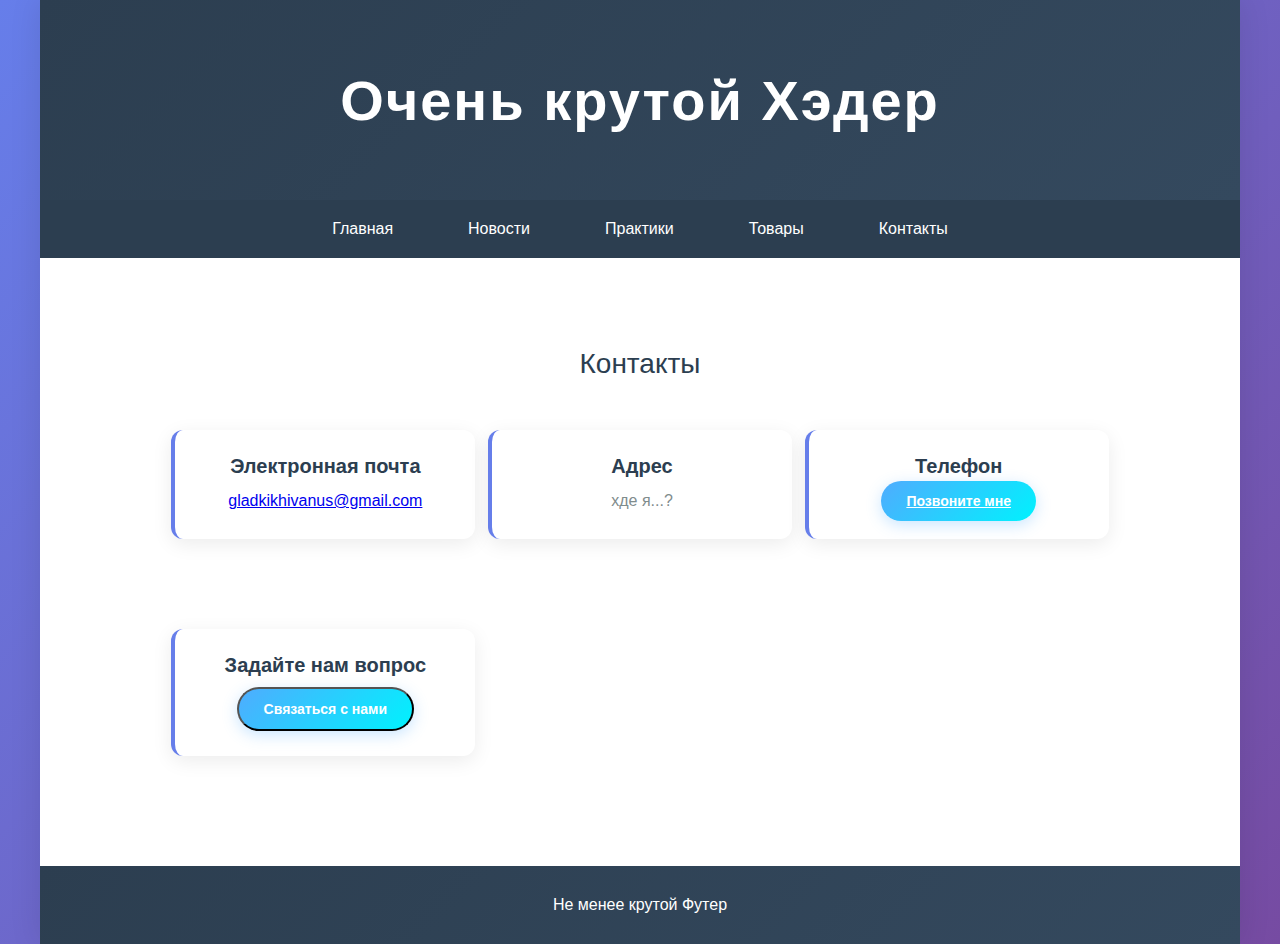
<file: pages/contacts.html>
<!DOCTYPE html>
<html lang="ru">
<head>
    <meta charset="UTF-8">
    <meta name="viewport" content="width=device-width, initial-scale=1.0">
    <title>Контакты</title>
    <link rel="stylesheet" href="../style/styles.css">
</head>
<body>
    <div class="page-container">
        <!-- Шапка -->
        <div class="header">
            <h1>Очень крутой Хэдер</h1>
        </div>

        <!-- Навигация -->
        <nav class="nav">
            <ul class="nav-list">
                <li class="nav-item"><a class="nav-link" href="../index.html">Главная</a></li>
                <li class="nav-item"><a class="nav-link" href="news.html">Новости</a></li>
                <li class="nav-item"><a class="nav-link" href="practices.html">Практики</a></li>
                <li class="nav-item"><a class="nav-link" href="goods.html">Товары</a></li>
                <li class="nav-item"><a class="nav-link" href="contacts.html">Контакты</a></li>
            </ul>
        </nav>

        <!-- Контент -->
        <main class="content">
            <section class="experience-section">
                <h1 class="section-title">Контакты</h1>
                <div class="experience-grid">
                    <article class="experience-card">
                        <h3 class="experience-title">Электронная почта</h3>
                        <p class="experience-desc">
                            <a href="gladkikhivanus@gmail.com">gladkikhivanus@gmail.com</a>
                        </p>
                    </article>
                    <article class="experience-card">
                        <h3 class="experience-title">Адрес</h3>
                        <p class="experience-desc">хде я...?</p>
                    </article>
                    <article class="experience-card">
                        <h3 class="experience-title">Телефон</h3>
                        <p class="experience-desc">
                            <a class="skill-tag" href="tel:+78005553535">Позвоните мне</a>
                        </p>
                    </article>

                    <article class="experience-card">
                        <h3 class="experience-title">Задайте нам вопрос</h3>
                        <p class="experience-desc">
                            <button class="contact-button" onclick="contactModal.showModal()">Связаться с нами</button>
                        </p>
                    </article>
                </div>

            </section>
        </main>

        <!-- Футер -->
        <footer class="footer">
            Не менее крутой Футер
        </footer>

        <dialog id="contactModal">
                <div class="modal-header">
                    <h2>Форма обратной связи</h2>
                </div>

                <div class="modal-content">
                    <form id="feedbackForm" method="dialog">
                        <div class="form-group">
                            <label for="name">Имя <span class="required">*</span></label>
                            <input type="text" id="name" name="name" required placeholder="Введите ваше имя">
                        </div>

                        <div class="form-group">
                            <label for="phone">Телефон <span class="required">*</span></label>
                            <input type="tel" id="phone" name="phone" required placeholder="+7 (XXX) XXX-XX-XX">
                        </div>

                        <div class="form-group">
                            <label for="email">Электронная почта <span class="required">*</span></label>
                            <input type="email" id="email" name="email" required placeholder="example@mail.ru">
                        </div>

                        <div class="form-group">
                            <label for="category">Категория обращения <span class="required">*</span></label>
                            <select id="category" name="category" required>
                                <option value="">Выберите категорию</option>
                                <option value="technical">Техническая поддержка</option>
                                <option value="commercial">Коммерческое предложение</option>
                                <option value="cooperation">Сотрудничество</option>
                                <option value="complaint">Жалоба</option>
                                <option value="suggestion">Предложение</option>
                                <option value="other">Другое</option>
                            </select>
                        </div>

                        <div class="form-group">
                            <label for="message">Текст обращения <span class="required">*</span></label>
                            <textarea id="message" name="message" required placeholder="Опишите вашу проблему или вопрос..."></textarea>
                        </div>

                        <div class="modal-actions">
                            <!-- Кнопка отмены с автоматическим закрытием через form method="dialog" -->
                            <button type="submit" class="btn btn-secondary">Отмена</button>
                            <!-- Кнопка отправки с обработкой через JavaScript -->
                            <button type="button" class="btn btn-primary" onclick="submitForm()">Отправить</button>
                        </div>
                    </form>
                </div>
            </dialog>
    </div>
    <script src="../src/script.js"></script>
</body>
</html>
</file>
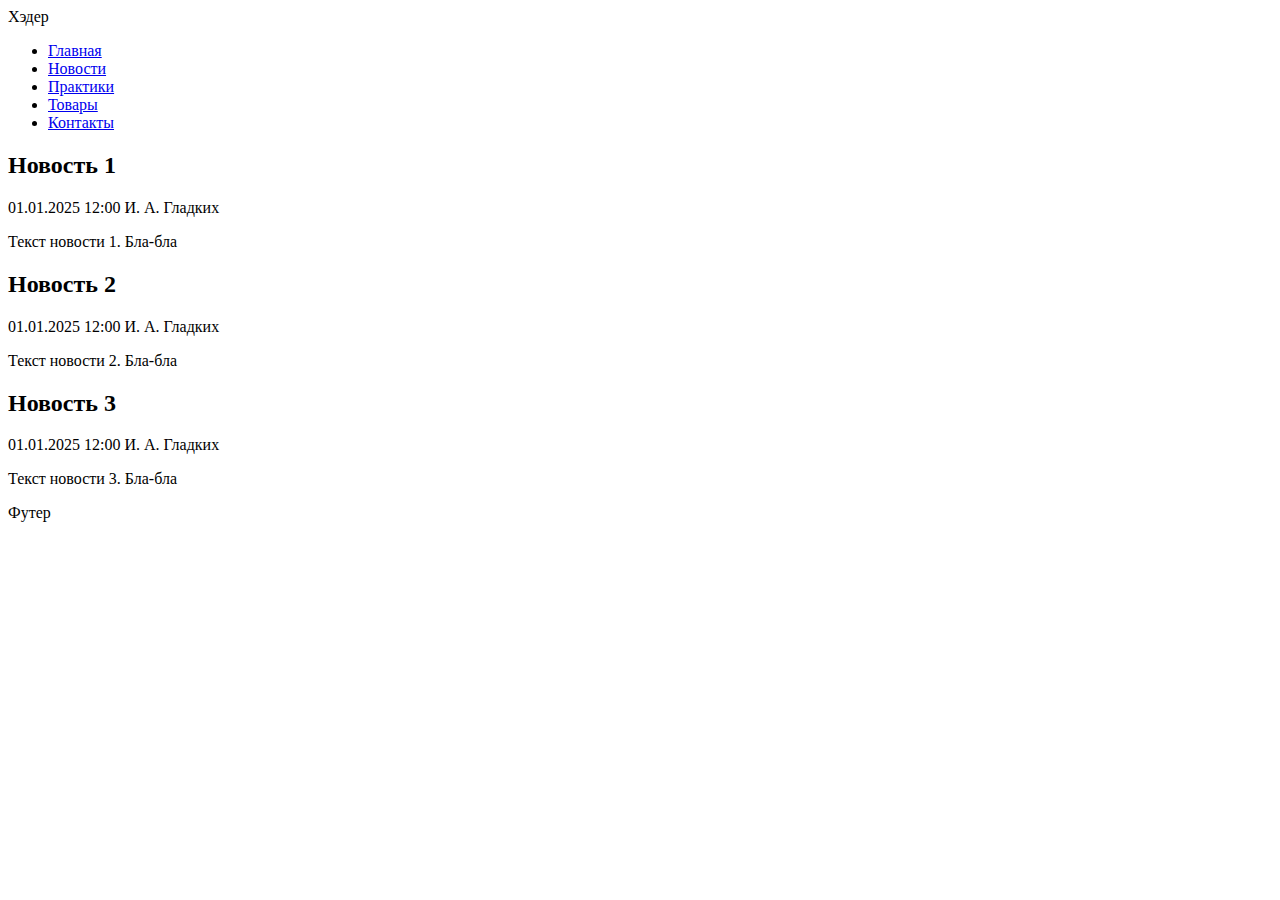
<file: pages/news.html>
<!DOCTYPE html>
<html lang="en">
<head>
    <head>
        <meta charset="UTF-8">
        <meta name="viewport" content="width=device-width, initial-scale=1.0">
        <title>Семестровая работа. Новости</title>
    </head>
</head>
<body>
    <div id="header">Хэдер</div>
    <div id="menu">
        <ul>
            <li><a href="index.html">Главная</a></li>
            <li><a href="pages/news.html">Новости</a></li>
            <li><a href="pages/practices.html">Практики</a></li> 
            <li><a href="pages/goods.html">Товары</a></li>
            <li><a href="pages/contacts.html">Контакты</a></li>
        </ul>
    </div>
    <div class="content">
            <div class="news-container">
                <div class="news-card">
                    <h2 class="news-title">Новость 1</h2>
                    <p class="news-meta">01.01.2025 12:00 И. А. Гладких</p>
                    <p class="news-text">Текст новости 1. Бла-бла</p>
                </div>
                <div class="news-card">
                    <h2 class="news-title">Новость 2</h2>
                    <p class="news-meta">01.01.2025 12:00 И. А. Гладких</p>
                    <p class="news-text">Текст новости 2. Бла-бла</p>
                </div>
                <div class="news-card">
                    <h2 class="news-title">Новость 3</h2>
                    <p class="news-meta">01.01.2025 12:00 И. А. Гладких</p>
                    <p class="news-text">Текст новости 3. Бла-бла</p>
                </div>
            </div>
        </div>
    <div class="footer">Футер</div>
</body>
</html>
</file>
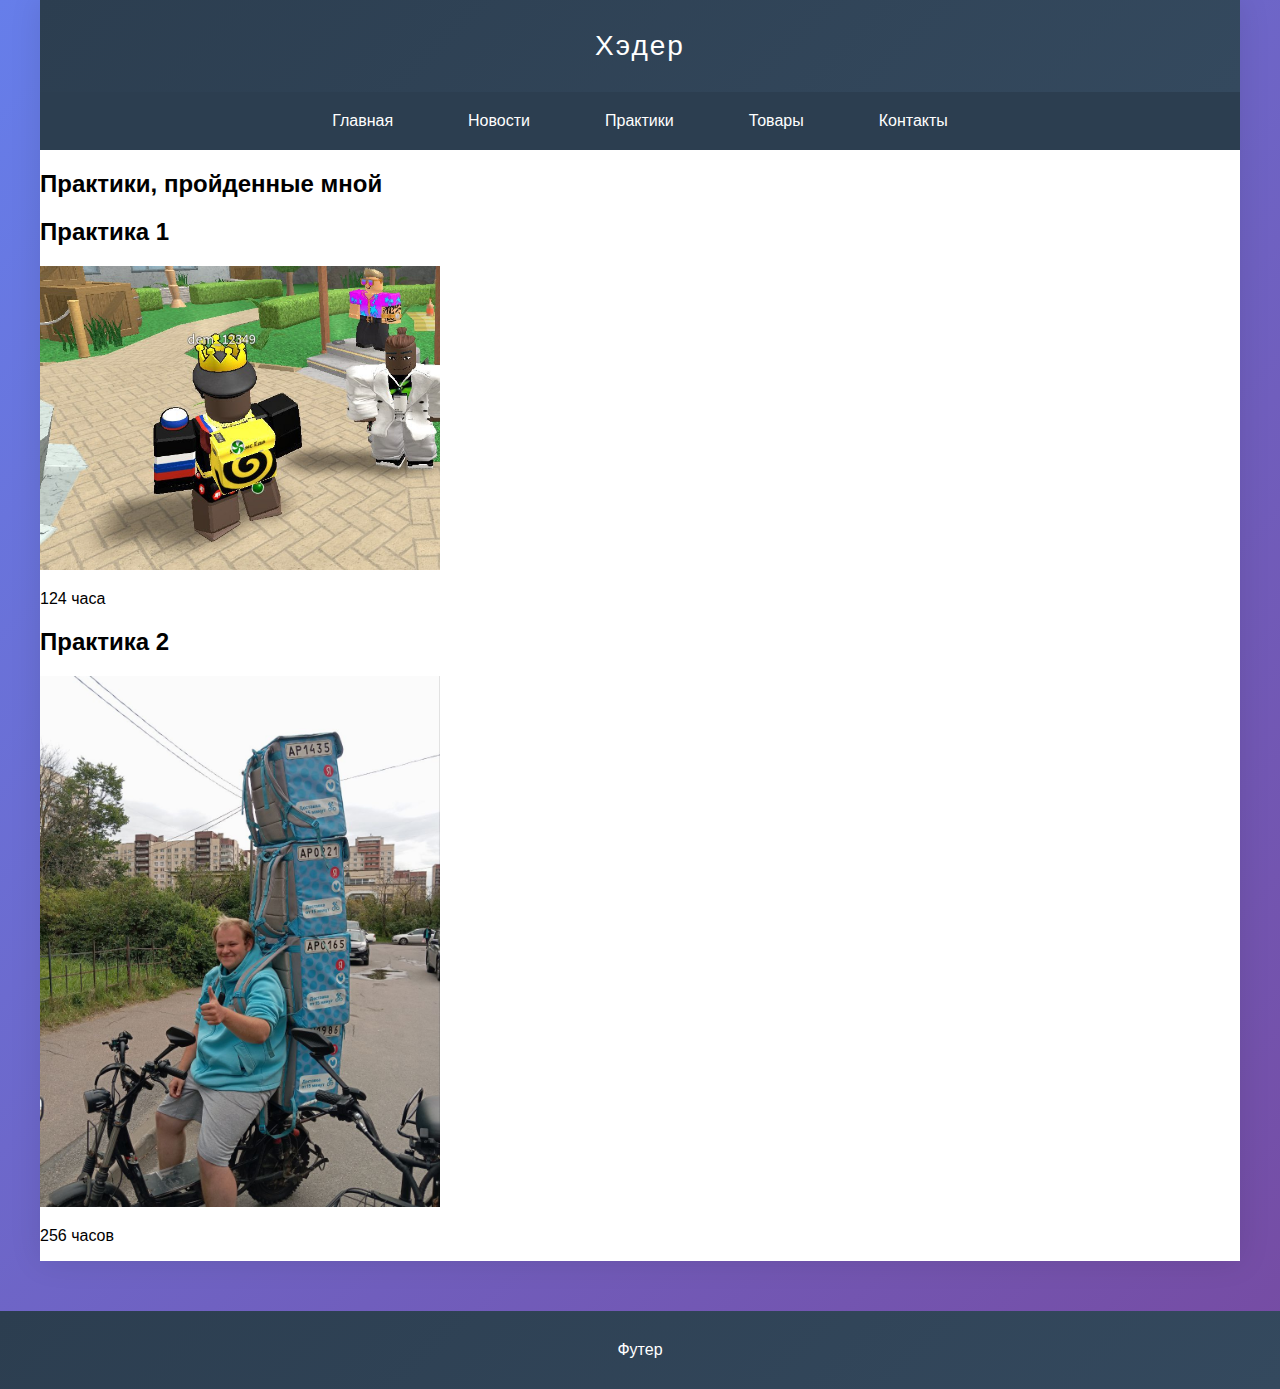
<file: pages/practices.html>
<!DOCTYPE html>
<html lang="en">
<head>
    <meta charset="UTF-8">
    <meta name="viewport" content="width=device-width, initial-scale=1.0">
    <title>Семестровая работа. Практики</title>
    <link rel="stylesheet" href="../style/styles.css">
</head>
<body>
    <div class="page-container">
    <div class="header">Хэдер</div>
            <div class="nav">
                <ul class="nav-list">
                    <li class="nav-item"><a class="nav-link" href="../index.html">Главная</a></li>
                    <li class="nav-item"><a class="nav-link" href="news.html">Новости</a></li>
                    <li class="nav-item"><a class="nav-link" href="practices.html">Практики</a></li> 
                    <li class="nav-item"><a class="nav-link" href="goods.html">Товары</a></li>
                    <li class="nav-item"><a class="nav-link" href="contacts.html">Контакты</a></li>
                </ul>
            </div>
    <div class="content">
            <div class="news-container">
                <h2>Практики, пройденные мной</h2>
                <div class="news-card">
                    <h2 class="news-title">Практика 1</h2>
                    <img src="../images/practice1.jpg" alt="" width="400">
                    <p class="news-text">124 часа</p>
                </div>
                <div class="news-card">
                    <h2 class="news-title">Практика 2</h2>
                    <img src="../images/practice2.jpg" alt=""width="400">
                    <p class="news-text">256 часов</p>
                </div>
            </div>
        </div>
    </div>
    <div class="footer">Футер</div>
</body>
</html>
</file>
<file: style/styles.css>
/* ===== БАЗОВЫЕ СТИЛИ ===== */
body {
    font-family: 'Segoe UI', Tahoma, Geneva, Verdana, sans-serif;
    /* Современный шрифт для лучшей читаемости */
    margin: 0;
    /* Убираем стандартные отступы браузера */
    padding: 0;
    /* Убираем стандартные внутренние отступы */
    background: linear-gradient(135deg, #667eea 0%, #764ba2 100%);
    /* Красивый градиентный фон всей страницы */
    min-height: 100vh;
    /* Минимальная высота равна высоте окна браузера */
}

/* ===== КОНТЕЙНЕР СТРАНИЦЫ ===== */
.page-container {
    max-width: 1200px;
    margin: 0 auto;
    background: white;
    min-height: 100vh;
    box-shadow: 0 0 30px rgba(0, 0, 0, 0.1);
    /* Новое: Сеточный макет для семантических областей */
    display: grid;
    grid-template-rows: auto auto 1fr auto;
    grid-template-areas:
        "header"
        "nav"
        "main"
        "footer";
}

/* ===== ШАПКА ===== */
.header {
    background: linear-gradient(135deg, #2c3e50 0%, #34495e 100%);
    /* Темный градиентный фон */
    color: white;
    /* Белый цвет текста */
    text-align: center;
    /* Выравнивание текста по центру */
    padding: 30px;
    /* Внутренние отступы со всех сторон */
    font-size: 28px;
    /* Размер шрифта */
    font-weight: 300;
    /* Легкое начертание шрифта */
    letter-spacing: 2px;
    /* Расстояние между буквами */
    grid-area: header;
}

/* ===== НАВИГАЦИЯ ===== */
.nav {
    background: #2c3e50;
    /* Темно-синий фон навигации */
    padding: 20px 0;
    /* Вертикальные отступы */
    grid-area: nav;
}

.nav-list {
    list-style: none;
    /* Убираем маркеры списка */
    margin: 0;
    /* Убираем внешние отступы */
    padding: 0;
    /* Убираем внутренние отступы */
    display: flex;
    /* Горизонтальное расположение элементов */
    justify-content: center;
    /* Выравнивание по центру */
    gap: 25px;
    /* Расстояние между элементами навигации */
}

.nav-item {
    margin: 0;
    /* Убираем отступы у пунктов меню */
}

.nav-link {
    color: white;
    /* Белый цвет текста ссылок */
    text-decoration: none;
    /* Убираем подчеркивание ссылок */
    padding: 12px 25px;
    /* Отступы внутри ссылок */
    border-radius: 25px;
    /* Скругленные углы (капсульная форма) */
    transition: all 0.3s ease;
    /* Плавные анимации при изменении */
    font-weight: 500;
    /* Средняя жирность шрифта */
}

.nav-link:hover {
    background: rgba(255, 255, 255, 0.1);
    /* Полупрозрачный белый фон при наведении */
    transform: translateY(-2px);
    /* Легкое поднятие элемента при наведении */
}



/* ===== ОСНОВНОЙ КОНТЕНТ ===== */
main.content {
    padding: 40px;
    /* Внутренние отступы контента */
    max-width: 900px;
    /* Максимальная ширина контента */
    margin: 0 auto;
    /* Центрирование контента */
    grid-area: main;
}

/* ===== ГЛАВНАЯ СТРАНИЦА ===== */
.profile-header {
    text-align: center;
    /* Выравнивание по центру */
    margin-bottom: 40px;
    /* Отступ снизу */
}

.profile-title {
    font-size: 32px;
    /* Размер шрифта заголовка */
    color: #2c3e50;
    /* Темно-синий цвет текста */
    margin-bottom: 10px;
    /* Отступ снизу */
    font-weight: 300;
    /* Легкое начертание шрифта */
}

.profile-photo {
    width: 220px;
    /* Фиксированная ширина фото */
    height: 280px;
    /* Фиксированная высота фото */
    border-radius: 15px;
    /* Скругленные углы фото */
    object-fit: cover;
    /* Обрезка фото для сохранения пропорций */
    margin: 20px auto;
    /* Центрирование и отступы */
    border: 4px solid #667eea;
    /* Синяя рамка вокруг фото */
    box-shadow: 0 8px 25px rgba(102, 126, 234, 0.3);
    /* Тень с синим оттенком */
}

.profile-name {
    font-size: 24px;
    /* Размер шрифта имени */
    color: #2c3e50;
    /* Темно-синий цвет текста */
    margin: 10px 0;
    /* Вертикальные отступы */
    font-weight: 500;
    /* Средняя жирность шрифта */
}

.profile-group {
    font-size: 18px;
    /* Размер шрифта группы */
    color: #7f8c8d;
    /* Серый цвет текста */
    margin: 5px 0;
    /* Вертикальные отступы */
}

.about-me {
    background: linear-gradient(135deg, #f8f9fa 0%, #e9ecef 100%);
    /* Светлый градиентный фон */
    padding: 25px;
    /* Внутренние отступы */
    border-radius: 15px;
    /* Скругленные углы */
    margin: 30px 0;
    /* Вертикальные отступы */
    border-left: 5px solid #667eea;
    /* Синяя полоса слева */
    font-size: 16px;
    /* Размер шрифта текста */
    line-height: 1.8;
    /* Межстрочный интервал */
}

/* ===== НАВЫКИ ===== */

.skills-grid {
    display: grid;
    grid-template-columns: repeat(auto-fit, minmax(150px, 1fr));
    gap: 15px;
    margin: 20px 0;
}

.skills-container {
    display: flex;
    /* Горизонтальное расположение навыков */
    justify-content: center;
    /* Выравнивание по центру */
    flex-wrap: wrap;
    /* Перенос на новую строку при необходимости */
    gap: 15px;
    /* Расстояние между навыками */
    margin: 30px 0;
    /* Вертикальные отступы */
}

.skill-tag {
    background: linear-gradient(135deg, #4facfe 0%, #00f2fe 100%);
    /* Голубой градиентный фон */
    color: white;
    /* Белый цвет текста */
    padding: 12px 25px;
    /* Внутренние отступы */
    border-radius: 25px;
    /* Круглые углы (капсульная форма) */
    font-weight: 600;
    /* Жирный шрифт */
    font-size: 14px;
    /* Размер шрифта */
    box-shadow: 0 4px 15px rgba(79, 172, 254, 0.3);
    /* Тень с голубым оттенком */
    transition: all 0.3s ease;
    /* Плавные анимации при изменении */
}

.skill-tag:hover {
    transform: translateY(-3px);
    /* Поднятие элемента при наведении */
    box-shadow: 0 6px 20px rgba(79, 172, 254, 0.4);
    /* Увеличение тени при наведении */
}

/* ===== ОПЫТ РАБОТЫ ===== */
.experience-section {
    margin-top: 50px;
    /* Отступ сверху */
}

.section-title {
    font-size: 28px;
    /* Размер шрифта заголовка секции */
    color: #2c3e50;
    /* Темно-синий цвет текста */
    text-align: center;
    /* Выравнивание по центру */
    margin-bottom: 30px;
    /* Отступ снизу */
    font-weight: 300;
    /* Легкое начертание шрифта */
}

.experience-grid {
    display: grid;
    grid-template-columns: repeat(3, minmax(0, 1fr));
    gap: 50px;
    justify-items: center;
}

.experience-card {
    background: white;
    /* Белый фон карточки */
    padding: 25px;
    /* Внутренние отступы */
    margin: 20px 0;
    /* Вертикальные отступы */
    border-radius: 12px;
    /* Скругленные углы */
    box-shadow: 0 5px 20px rgba(0, 0, 0, 0.08);
    /* Легкая тень */
    border-left: 4px solid #667eea;
    /* Синяя полоса слева */
    transition: transform 0.3s ease;
    /* Плавная анимация трансформации */
    width: 250px;
    display: flex;
    flex-direction: column;
    align-items: center;
}

.experience-card:hover {
    transform: translateX(5px);
    /* Сдвиг вправо при наведении */
}

.experience-title {
    font-size: 20px;
    /* Размер шрифта заголовка опыта */
    color: #2c3e50;
    /* Темно-синий цвет текста */
    margin: 0 0 10px 0;
    /* Отступ снизу */
    font-weight: 600;
    /* Жирный шрифт */
}

.experience-desc {
    color: #7f8c8d;
    /* Серый цвет текста */
    line-height: 1.6;
    /* Межстрочный интервал */
    margin: 0;
    /* Убираем отступы */
}

/* ===== ФУТЕР ===== */
.footer {
    background: linear-gradient(135deg, #2c3e50 0%, #34495e 100%);
    /* Темный градиентный фон */
    color: white;
    /* Белый цвет текста */
    text-align: center;
    /* Выравнивание по центру */
    padding: 30px;
    /* Внутренние отступы */
    margin-top: 50px;
    /* Отступ сверху */
}

@media (max-width: 768px) {
    .nav-list {
        flex-direction: column;
        gap: 10px;
    }

    .skills-grid {
        grid-template-columns: 1fr;
    }

    .experience-grid {
        grid-template-columns: 1fr;
    }

    main.content {
        padding: 20px;
    }
}

dialog::backdrop {
    background: rgba(0, 0, 0, 0.6);
    animation: fadeIn 0.3s ease;
}

dialog {
    border: none;
    border-radius: 12px;
    padding: 0;
    box-shadow: 0 10px 30px rgba(0, 0, 0, 0.3);
    animation: slideIn 0.3s ease;
    max-width: 500px;
    width: 90vw;
    max-height: 90vh;
    overflow-y: auto;
}

.modal-header {
    background: linear-gradient(135deg, #2c3e50 0%, #34495e 100%);
    color: white;
    padding: 1.5rem;
    border-radius: 12px 12px 0 0;
    margin: 0;
}

.modal-header h2 {
    margin: 0;
    color: white;
    font-size: 1.5rem;
}

.modal-content {
    padding: 2rem;
}

.form-group {
    margin-bottom: 1.5rem;
}

.form-group label {
    display: block;
    margin-bottom: 0.5rem;
    font-weight: 600;
    color: #2c3e50;
}

.form-group input,
.form-group select,
.form-group textarea {
    width: 100%;
    padding: 0.75rem;
    border: 2px solid #e9ecef;
    border-radius: 6px;
    font-size: 1rem;
    transition: border-color 0.3s ease;
    box-sizing: border-box;
}

.form-group input:focus,
.form-group select:focus,
.form-group textarea:focus {
    outline: none;
    border-color: #667eea;
}

.form-group textarea {
    min-height: 100px;
    resize: vertical;
}

.modal-actions {
    display: flex;
    gap: 1rem;
    justify-content: flex-end;
    margin-top: 2rem;
}

.btn {
    padding: 0.75rem 1.5rem;
    border: none;
    border-radius: 6px;
    cursor: pointer;
    font-size: 1rem;
    transition: all 0.3s ease;
    font-weight: 600;
}

.btn-primary {
    background: linear-gradient(135deg, #667eea 0%, #764ba2 100%);
    color: white;
}

.btn-primary:hover {
    transform: translateY(-2px);
    box-shadow: 0 5px 15px rgba(102, 126, 234, 0.4);
}

.btn-secondary {
    background: #f8f9fa;
    color: #2c3e50;
    border: 2px solid #e9ecef;
}

.btn-secondary:hover {
    background: #e9ecef;
}

.required {
    color: #e74c3c;
}

.contact-button {
    background: linear-gradient(135deg, #4facfe 0%, #00f2fe 100%);
    /* Голубой градиентный фон */
    color: white;
    /* Белый цвет текста */
    padding: 12px 25px;
    /* Внутренние отступы */
    border-radius: 25px;
    /* Круглые углы (капсульная форма) */
    font-weight: 600;
    /* Жирный шрифт */
    font-size: 14px;
    /* Размер шрифта */
    box-shadow: 0 4px 15px rgba(79, 172, 254, 0.3);
    /* Тень с голубым оттенком */
    transition: all 0.3s ease;


}

@keyframes fadeIn {
    from {
        opacity: 0;
    }

    to {
        opacity: 1;
    }
}

@keyframes slideIn {
    from {
        opacity: 0;
        transform: translateY(-50px) scale(0.9);
    }

    to {
        opacity: 1;
        transform: translateY(0) scale(1);
    }
}

/* Адаптивность */
@media (max-width: 600px) {
    dialog {
        margin: 1rem;
        width: calc(100vw - 2rem);
    }

    .modal-actions {
        flex-direction: column;
    }

    .btn {
        width: 100%;
    }
}
</file>
